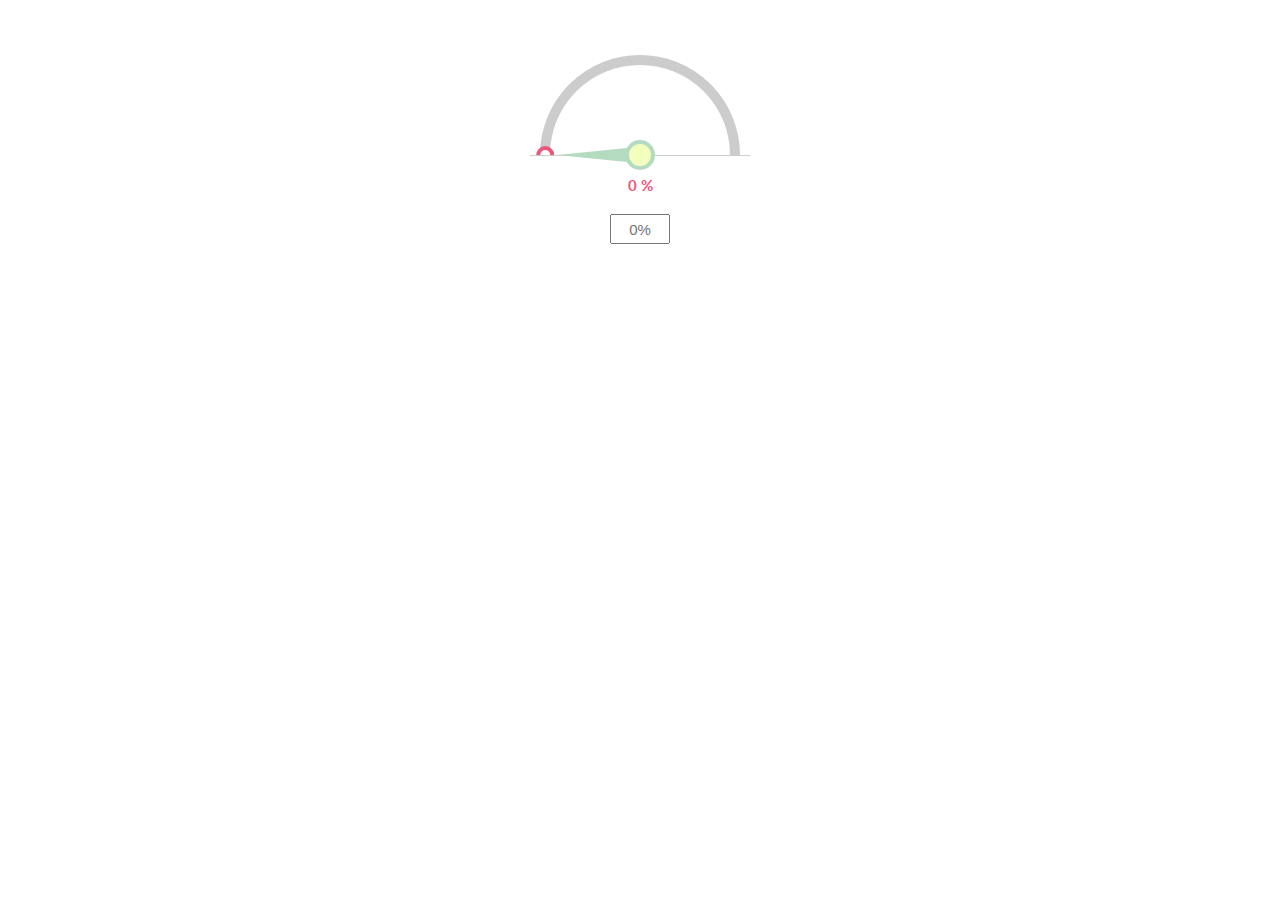
<file: gauge/index.html>
<!DOCTYPE html>
<html lang="en">
<head>
    <meta charset="UTF-8">
    <meta http-equiv="X-UA-Compatible" content="IE=edge">
    <meta name="viewport" content="width=device-width, initial-scale=1.0">
    <title>Document</title>
    <link rel="stylesheet" href="style.css">
</head>
<body>
    <div class="container">
        <div class="guage-holder">    
          <div class="circle-mask">
            <div class="circle">
              <div class="circle-inner"></div> 
            </div>
          </div>
          <div class="percentage">0 %</div>
          <input type="text" class="text-box" placeholder="0%" />
          <div class="gauge-copy"></div>
        </div>
      </div>
</body>
</html>
</file>
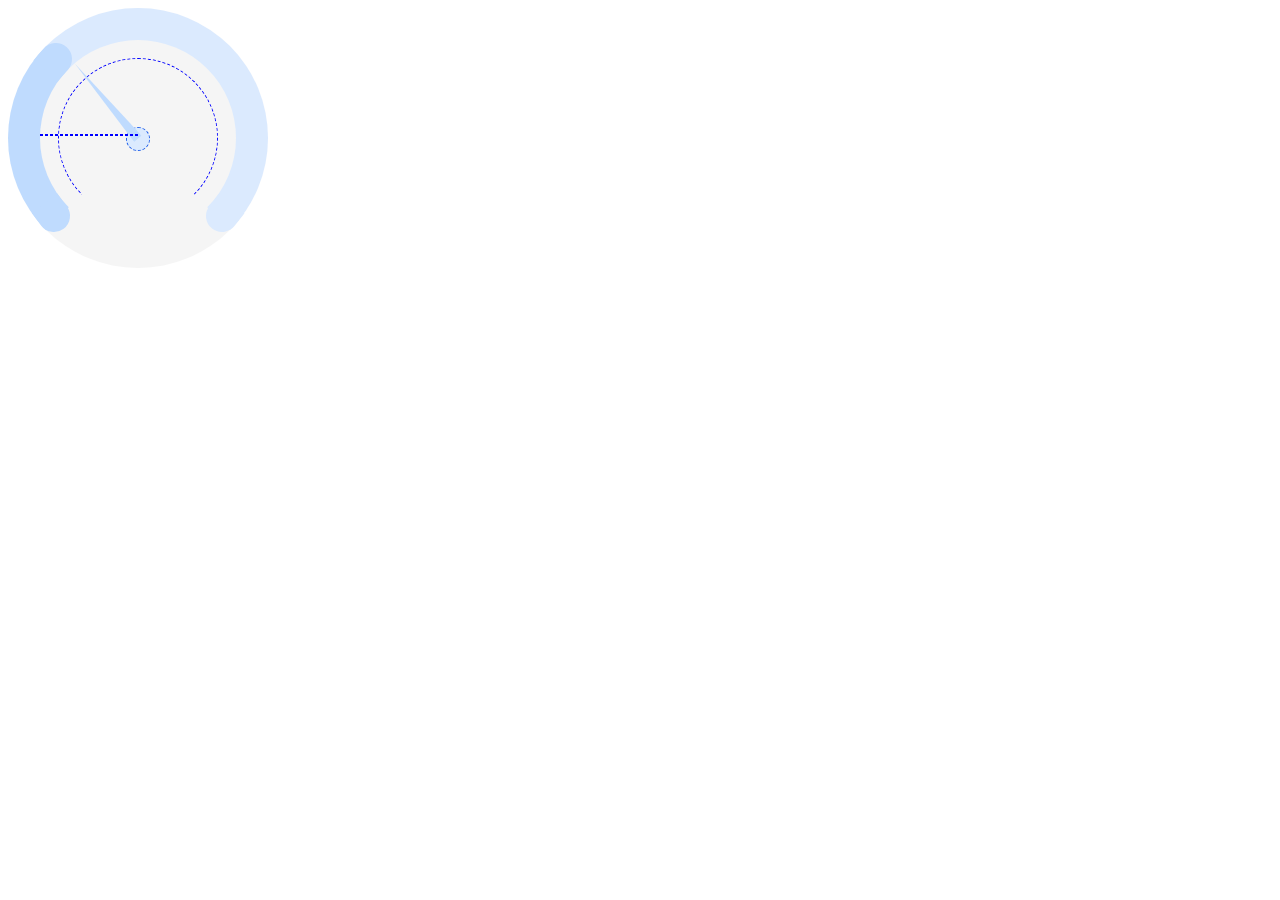
<file: gauge/gauge.html>
<!DOCTYPE html>
<html lang="en">
<head>
    <meta charset="UTF-8">
    <meta http-equiv="X-UA-Compatible" content="IE=edge">
    <meta name="viewport" content="width=device-width, initial-scale=1.0">
    <title>Document</title>
    <link rel="stylesheet" href="style2.css">
</head>
<body>
    <div class="container">
        <div class="gauge">
            <div class="gauge__tip"></div>
            <div class="gauge__outline"></div>
            <div class="gauge__inner-circle"></div>
            <div class="gauge__needle"></div>
            <div class="gauge__left"></div>
            <div class="gauge__right"></div>
        </div>
    </div>
</body>
</html>
</file>
<file: gauge/style.css>
@import url('https://fonts.googleapis.com/css?family=Lato:100,100i,300,300i,400,400i,700,700i,900,900i');

* {
	margin: 0;
	padding: 0;
  box-sizing: border-box;
}

body {
	font-family: 'Lato', sans-serif;
	font-size: 14px;
	color: #999999;
	word-wrap:break-word;
}

ul {
	list-style: none;
}

.guage-holder {
  width: 220px;
  margin: 50px auto 0;
  position: relative;
  text-align: center;
}

.circle-mask {
  width: 220px;
  height: 106px;
  padding: 5px 10px 0;
  border-bottom: 1px solid #ccc;
  position: relative;
  text-align: center;
  overflow: hidden;
}

.circle, .circle-inner {
  width: 200px;
  height: 200px;
  border-radius: 50%;
  border: 10px solid #ccc;
  position: relative;
}

.circle-inner {
  position: absolute;
  top: -10px;
  left: -10px;
  border: 10px solid transparent;
  border-bottom: 10px solid #ec567b;
  border-left: 10px solid #ec567b;
  transition: .3s ease-in-out;
  transform: rotate(-45deg);
}

.circle-inner:after {
  content: "";
  position: absolute;
  width: 10px;
  height: 10px;
  border-radius: 50%;
  background: white;
  border: 4px solid #ec567b;
  left: 14px;
  top: 14px;
}

.percentage {
  margin: 20px 0;
  font-weight: bold;
  color: #ed557b;
  font-size: 15px;
}

.text-box {
  width: 60px;
  height: 30px;
  text-align: center;
  padding: 0 10px;
  font-size: 15px;
  color: #666;
}

.gauge-copy {
  width: 30px;
  height: 30px;
  border-radius: 50%;
  position: absolute;
  background: #b4dbc0;
  top: 50%;
  left: 50%;
  transition: .3s ease-in-out;
  transform: translate(-50%, -50%) rotate(0deg);
  margin: 8px 0 0;
}

.gauge-copy:after {
  content: "";
  position: absolute;
  width: 22px;
  height: 22px;
  border-radius: 50%;
  background: #f3ffbd;
  top: 50%;
  left: 50%;
  transform: translate(-50%,-50%);
}

.gauge-copy:before {
  content: "";
  position: absolute;
  border: 7px solid transparent;
  border-right: 70px solid #b4dbc0;
  left: -75px;
  top: 8px;
  width: 0;
  height: 0;
}
</file>
<file: gauge/style2.css>
*{
    box-sizing: border-box;
}

.container{
    max-width: 324px;
    max-height: 324px;
}
.gauge{
    width: 260px;
    height: 260px;
    background-color: #F5F5F5;
    border-radius: 50%;
    border: 32px solid #DBEAFE;
    border-bottom-left-radius: 50%;
    border-bottom-right-radius: 50%;
    border-bottom: 32px solid transparent;
    /* outline: 1px dashed blue;
    outline-offset: -50px; */
    border-left: 32px solid #BFDBFE;
    position: relative;
}

.gauge__tip{
    position: absolute;
    height: 32px;
    width: 32px;
    top: 3px;
    left: 0px;
    background-color: #BFDBFE;
    border-radius: 50% 0 0 50%;
    transform: rotate(131deg);
}

.gauge::after{
    content: '';
    position: absolute;
    height: 32px;
    width: 32px;
    background-color: #BFDBFE;
    bottom: 2%;
    left: -1%;
    border-radius: 50% 0 0 50%;
    transform: rotate(233deg);
}

.gauge::before{
    content: '';
    position: absolute;
    height: 32px;
    width: 32px;
    background-color: #DBEAFE;
    bottom: 2%;
    right: -1%;
    border-radius: 50% 0 0 50%;
    transform: rotate(-52deg);
}

.gauge__outline{
    position: absolute;
    height: 160px;
    width: 160px;
    top: 9%;
    left: 9%;
    background-color: #F5F5F5;
    background-color: transparent;
    border-radius: 50%;
    border: 1px dashed blue;
    border-bottom-left-radius: 50%;
    border-bottom-right-radius: 50%;
    border-bottom: 1px dashed transparent;
}

.gauge__inner-circle{
    position: absolute;
    height: 24px;
    width: 24px;
    top: 87px;
    left: 86px;
    background-color: #DBEAFE;
    border-radius: 50%;
    border: 1px dashed #2563EB;
}

.gauge__needle{
    background-color: #BFDBFE;
    clip-path: polygon(100% 0%,100% 100%, 0 50%);
    height: 5%;
    left: 0%;
    position: absolute;
    top: 48%;
    transform: rotate(50deg);
    transform: translate(-50% -50%);
    transform-origin: center right;
    width: 50%;
}

.gauge__left{
    left: 0%;
    top: 48%;
    position: absolute;
    width: 50%;
    border: 1px dashed blue;
}
</file>
